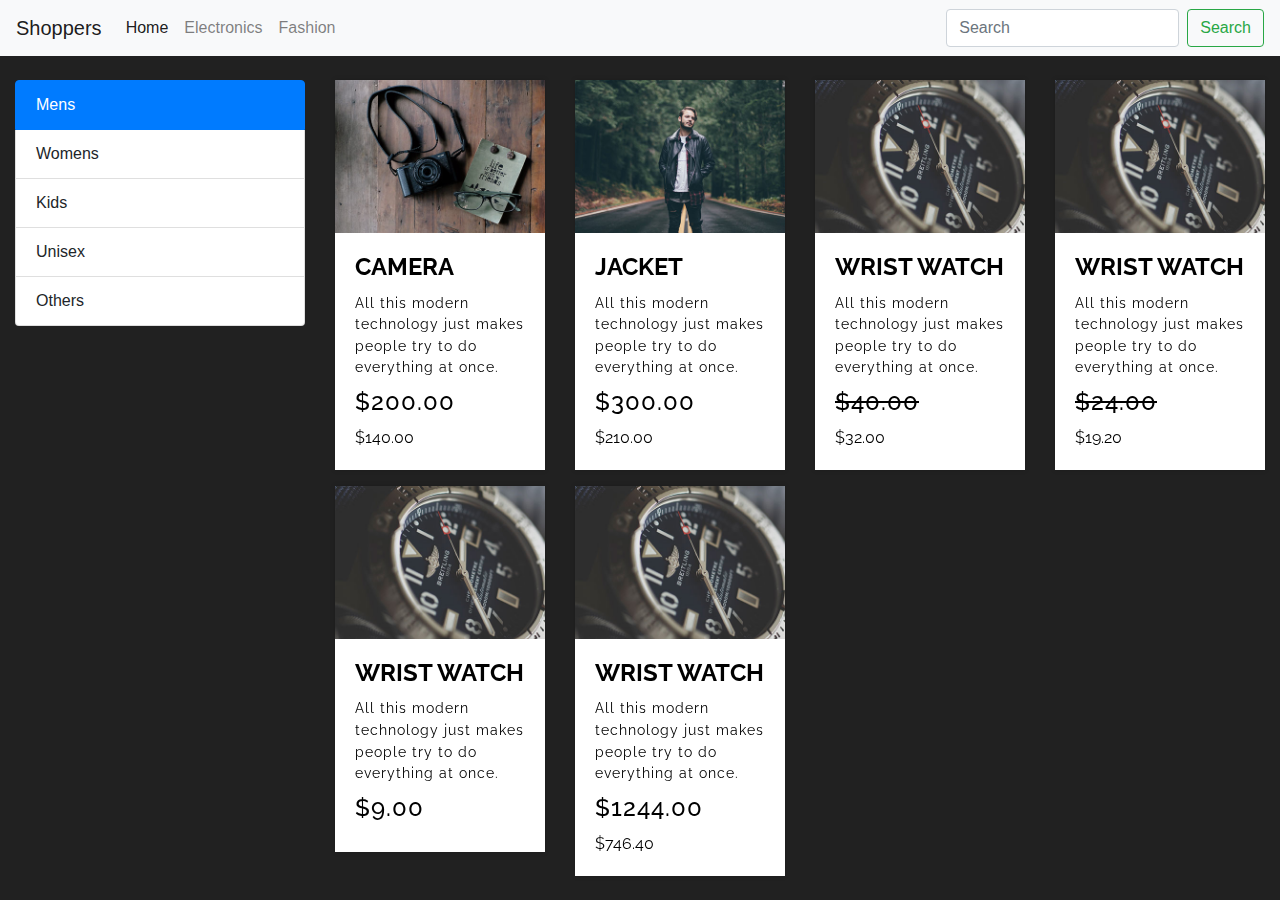
<file: index.html>
<!doctype html>
<html lang="en">

<head>
    <!-- Required meta tags -->
    <meta charset="utf-8">
    <meta name="viewport" content="width=device-width, initial-scale=1, shrink-to-fit=no">
    <!-- Bootstrap CSS -->
    <link rel="stylesheet" href="https://maxcdn.bootstrapcdn.com/bootstrap/4.0.0-beta.3/css/bootstrap.min.css">
    <link rel="stylesheet" type="text/css" href="https://cdnjs.cloudflare.com/ajax/libs/font-awesome/4.7.0/css/font-awesome.min.css">
    <link rel="stylesheet" type="text/css" href="style/style.css">
    <title>Shoping Site JS Widget</title>
</head>

<body>
    <nav class="navbar navbar-expand-lg navbar-light bg-light">
        <a class="navbar-brand" href="#">Shoppers</a>
        <button class="navbar-toggler" type="button" data-toggle="collapse" data-target="#navbarSupportedContent" aria-controls="navbarSupportedContent" aria-expanded="false" aria-label="Toggle navigation">
            <span class="navbar-toggler-icon"></span>
        </button>
        <div class="collapse navbar-collapse" id="navbarSupportedContent">
            <ul class="navbar-nav mr-auto">
                <li class="nav-item active">
                    <a class="nav-link" href="#">Home
                        <span class="sr-only">(current)</span>
                    </a>
                </li>
                <li class="nav-item">
                    <a class="nav-link" href="#">Electronics</a>
                </li>
                <li class="nav-item">
                    <a class="nav-link" href="#">Fashion</a>
                </li>
            </ul>
            <form class="form-inline my-2 my-lg-0">
                <input class="form-control mr-sm-2" type="search" placeholder="Search" aria-label="Search">
                <button class="btn btn-outline-success my-2 my-sm-0" type="submit">Search</button>
            </form>
        </div>
    </nav>
    <section class="shopping-website">
        <div class="container-fluid">
            <div class="row">
                <div class="col-md-3 mt-4">
                    <ul class="list-group">
                        <li class="list-group-item active">Mens</li>
                        <li class="list-group-item">Womens</li>
                        <li class="list-group-item">Kids</li>
                        <li class="list-group-item">Unisex</li>
                        <li class="list-group-item">Others </li>
                    </ul>
                </div>
                <div class="col-md-9">
                    <div class="row d-flex mt-4">
                        <div class="col-md-3">
                            <figure class="main">
                                <img src="img/camera.jpg" alt="Shopping" class="" />
                                <div class="add-to-cart">
                                    <i class="ion-android-add"></i>
                                    <span>Add to Cart</span>
                                </div>
                                <figcaption>
                                    <h3>Camera</h3>
                                    <p>All this modern technology just makes people try to do everything at once.</p>
                                    <div class="price">
                                        <div class="original-price price-1">
                                            $200.00
                                        </div>
                                    </div>
                                </figcaption>
                                <a href="#"></a>
                            </figure>
                        </div>
                        <div class="col-md-3">
                            <figure class="main">
                                <img src="img/jacket.jpg" alt="Shopping" class="" />
                                <div class="add-to-cart">
                                    <i class="ion-android-add"></i>
                                    <span>Add to Cart</span>
                                </div>
                                <figcaption>
                                    <h3>Jacket</h3>
                                    <p>All this modern technology just makes people try to do everything at once.</p>
                                    <div class="price">
                                        <div class="original-price price-2">
                                            $300.00
                                        </div>
                                    </div>
                                </figcaption>
                                <a href="#"></a>
                            </figure>
                        </div>
                        <div class="col-md-3">
                            <figure class="main">
                                <img src="img/watch.jpg" alt="Shopping" class="" />
                                <div class="add-to-cart">
                                    <i class="ion-android-add"></i>
                                    <span>Add to Cart</span>
                                </div>
                                <figcaption>
                                    <h3>Wrist Watch</h3>
                                    <p>All this modern technology just makes people try to do everything at once.</p>
                                    <div class="price">
                                        <div class="original-price price-3">
                                            $40.00
                                        </div>
                                    </div>
                                </figcaption>
                                <a href="#"></a>
                            </figure>
                        </div>
                        <div class="col-md-3">
                            <figure class="main">
                                <img src="img/watch.jpg" alt="Shopping" class="" />
                                <div class="add-to-cart">
                                    <i class="ion-android-add"></i>
                                    <span>Add to Cart</span>
                                </div>
                                <figcaption>
                                    <h3>Wrist Watch</h3>
                                    <p>All this modern technology just makes people try to do everything at once.</p>
                                    <div class="price">
                                        <div class="original-price price-4">
                                            $24.00
                                        </div>
                                    </div>
                                </figcaption>
                                <a href="#"></a>
                            </figure>
                        </div>
                        <div class="col-md-3">
                            <figure class="main">
                                <img src="img/watch.jpg" alt="Shopping" class="" />
                                <div class="add-to-cart">
                                    <i class="ion-android-add"></i>
                                    <span>Add to Cart</span>
                                </div>
                                <figcaption>
                                    <h3>Wrist Watch</h3>
                                    <p>All this modern technology just makes people try to do everything at once.</p>
                                    <div class="price">
                                        <div class="original-price price-5">
                                            $9.00
                                        </div>
                                    </div>
                                </figcaption>
                                <a href="#"></a>
                            </figure>
                        </div>
                        <div class="col-md-3">
                            <figure class="main">
                                <img src="img/watch.jpg" alt="Shopping" class="" />
                                <div class="add-to-cart">
                                    <i class="ion-android-add"></i>
                                    <span>Add to Cart</span>
                                </div>
                                <figcaption>
                                    <h3>Wrist Watch</h3>
                                    <p>All this modern technology just makes people try to do everything at once.</p>
                                    <div class="price">
                                        <div class="original-price price-7">
                                            $1244.00
                                        </div>
                                    </div>
                                </figcaption>
                                <a href="#"></a>
                            </figure>
                        </div>
                    </div>
                </div>
            </div>
        </div>
    </section>
    <script src="https://code.jquery.com/jquery-3.2.1.min.js"></script>
    <script src="https://cdnjs.cloudflare.com/ajax/libs/popper.js/1.12.9/umd/popper.min.js"></script>
    <script src="https://maxcdn.bootstrapcdn.com/bootstrap/4.0.0-beta.3/js/bootstrap.min.js"></script>
    <script src="script/script.js">
    </script>
</body>

</html>
</file>
<file: style/style.css>
@import url(https://code.ionicframework.com/ionicons/2.0.1/css/ionicons.min.css);
@import url(https://fonts.googleapis.com/css?family=Raleway:400,500,700);
.main {
    font-family: 'Raleway', Arial, sans-serif;
    position: relative;
    float: left;
    overflow: hidden;
    width: 100%;
    background: #ffffff;
    text-align: left;
    color: #000000;
    box-shadow: 0 0 5px rgba(0, 0, 0, 0.15);
    font-size: 16px;
    -webkit-transform: translateZ(0);
    transform: translateZ(0);
    -webkit-perspective: 20em;
    perspective: 20em;
    display: flex;
    flex-direction: column;
}

.main * {
    -webkit-box-sizing: border-box;
    box-sizing: border-box;
    -webkit-transition: all 0.3s ease-out;
    transition: all 0.3s ease-out;
}

.main img {
    max-width: 100%;
    vertical-align: top;
    position: relative;
}

.main .add-to-cart {
    position: absolute;
    top: 0;
    right: 0;
    padding-right: 10px;
    color: #ffffff;
    font-weight: 700;
    text-transform: uppercase;
    font-size: 0.9em;
    opacity: 0;
    background-color: #409ad5;
    -webkit-transform: rotateX(-90deg);
    transform: rotateX(-90deg);
    -webkit-transform-origin: 100% 0;
    -ms-transform-origin: 100% 0;
    transform-origin: 100% 0;
}

.main .add-to-cart i {
    display: inline-block;
    margin-right: 10px;
    width: 40px;
    line-height: 40px;
    text-align: center;
    background-color: #164666;
    color: #ffffff;
    font-size: 1.4em;
}

.main figcaption {
    padding: 20px;
}

.main h3,
.main p {
    margin: 0;
}

.main h3 {
    font-size: 1.5em;
    font-weight: 700;
    margin-bottom: 10px;
    text-transform: uppercase;
}

.main p {
    font-size: 0.9em;
    letter-spacing: 1px;
    font-weight: 400;
}

.main .price {
    font-weight: 500;
    font-size: 1.5em;
    line-height: 48px;
    letter-spacing: 1px;
}

.main .price s {
    margin-right: 5px;
    opacity: 0.5;
    font-size: 0.9em;
}

.main a {
    position: absolute;
    top: 0;
    bottom: 0;
    left: 0;
    right: 0;
}

.main:hover .add-to-cart,
.main.hover .add-to-cart {
    opacity: 1;
    -webkit-transform: rotateX(0deg);
    transform: rotateX(0deg);
}

.main:hover .add-to-cart i,
.main.hover .add-to-cart i {
    background-color: #2980b9;
}

.strike {
    text-decoration: line-through;
}

body {
    background-color: #212121;
}
</file>
